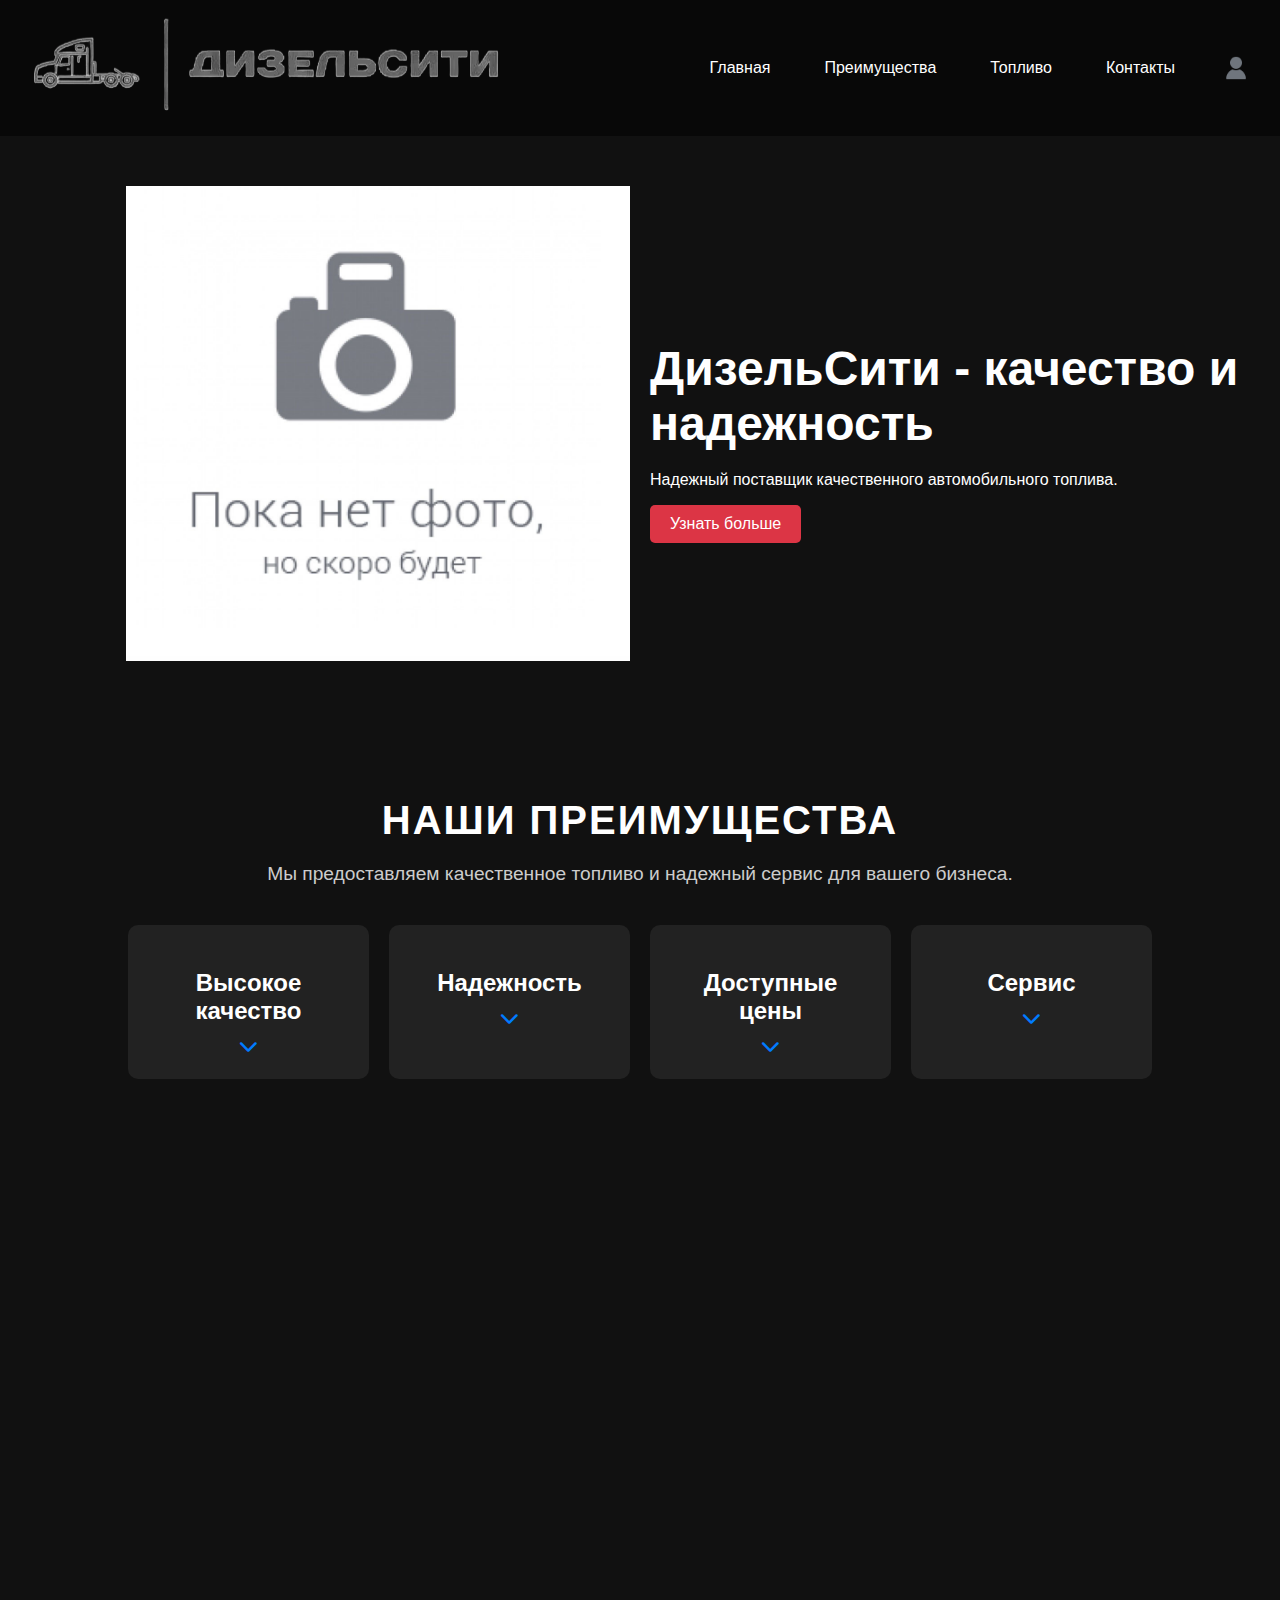
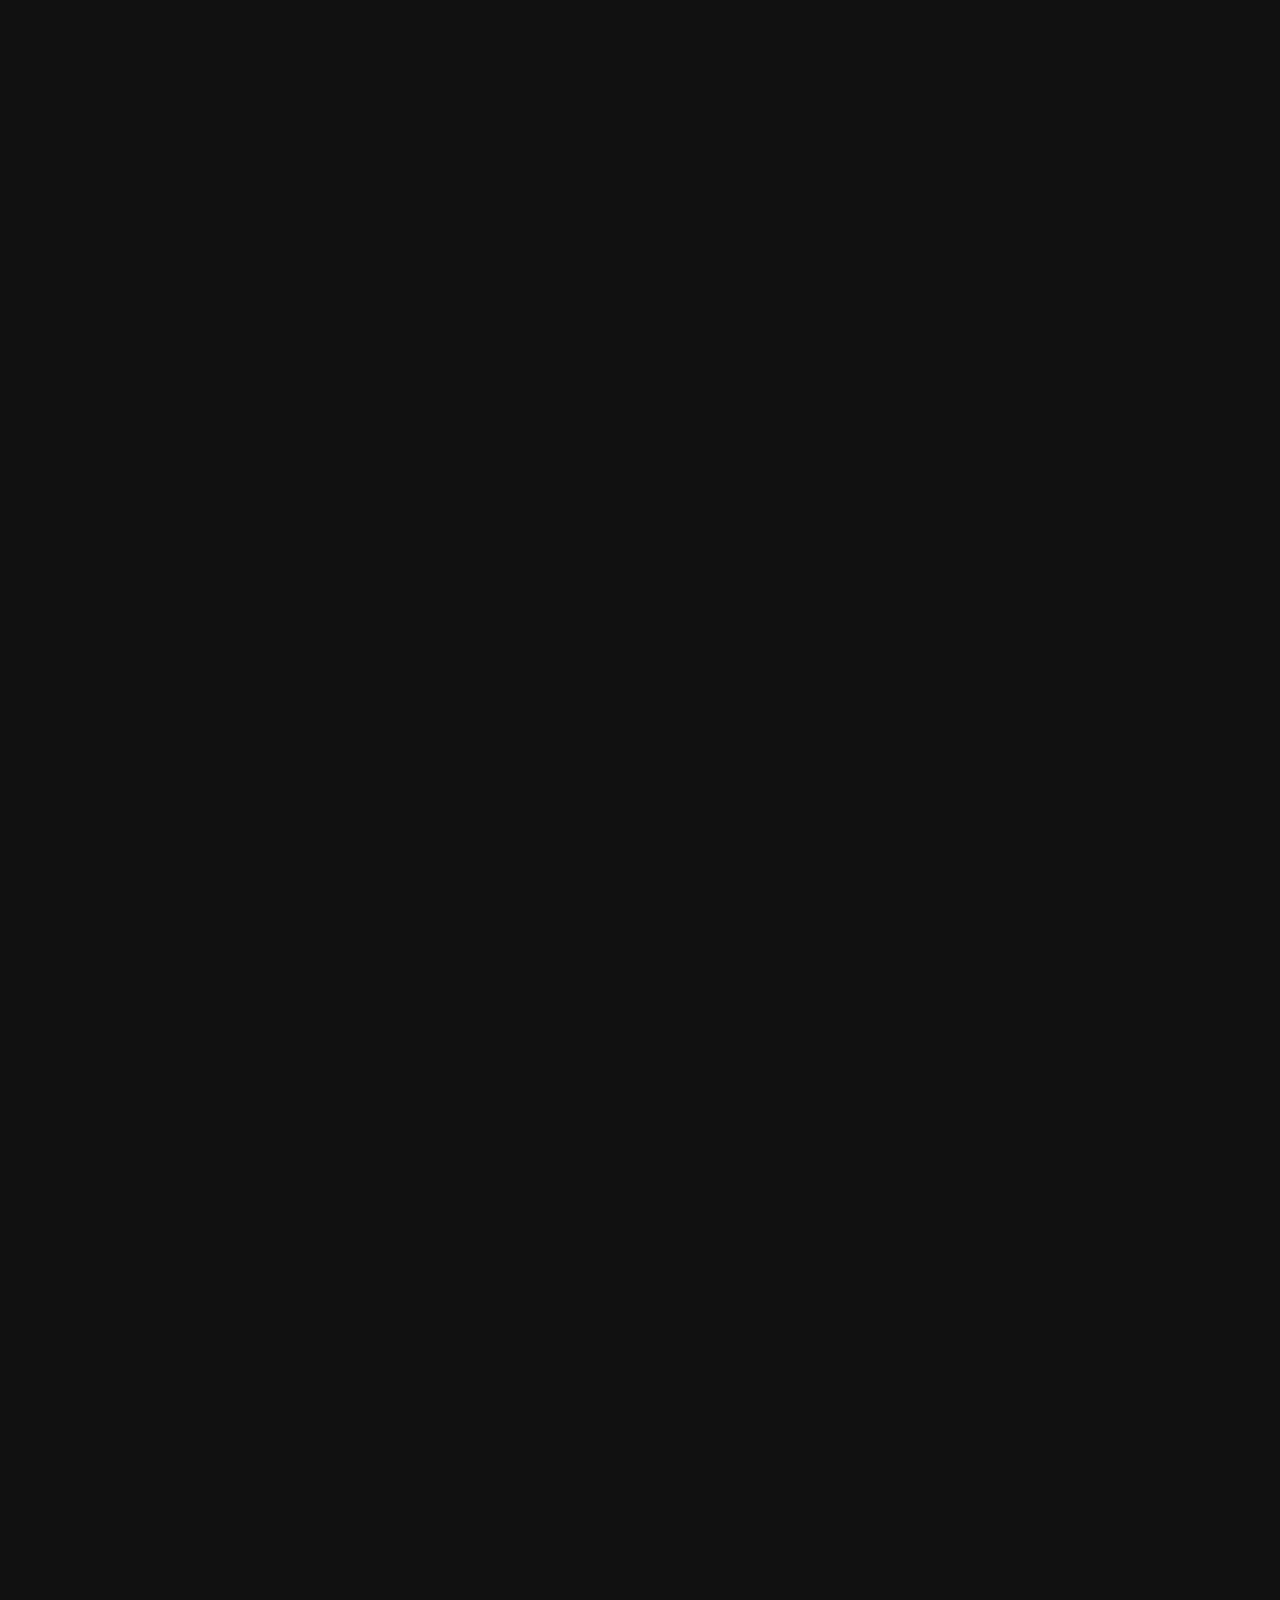
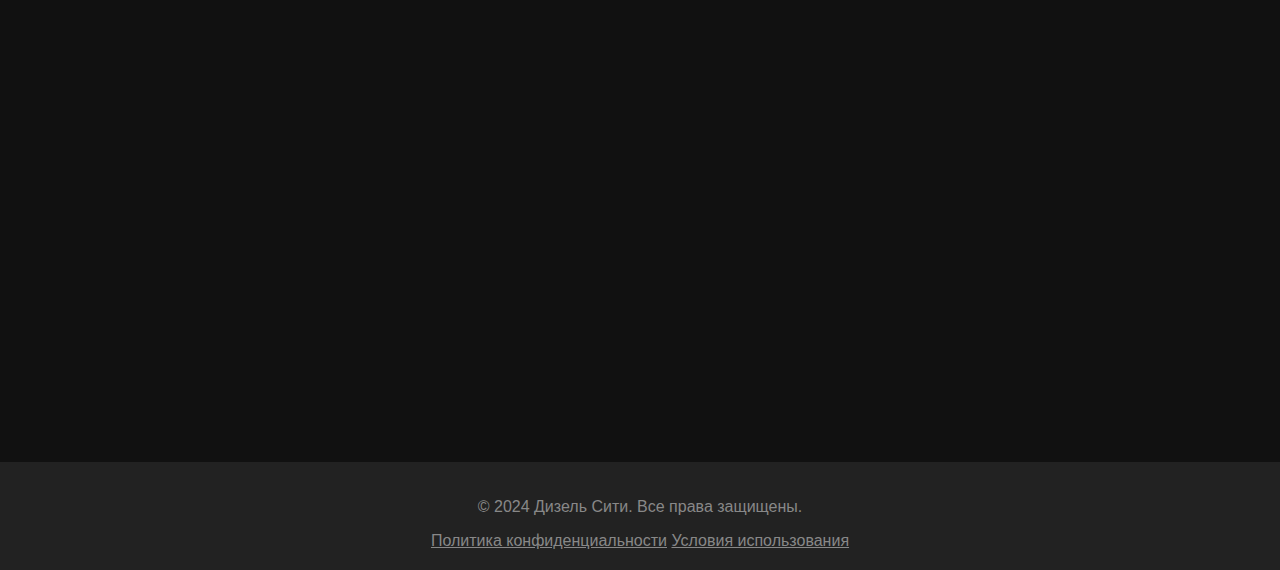
<file: index.html>
<!DOCTYPE html>
<html lang="ru">
<head>
    <meta charset="UTF-8">
    <meta name="viewport" content="width=device-width, initial-scale=1.0">
    <title>Diesel City</title>
    <link rel="stylesheet" href="https://cdnjs.cloudflare.com/ajax/libs/font-awesome/6.0.0-beta3/css/all.min.css">
    <link rel="stylesheet" href="style.css">
</head>
<body>
    <header>
        <div class="header-container hidden">
            <div class="logo">
                <img src="images/logo.png" alt="Дизель Сити">
            </div>
            <nav>
                <ul id="menu">
                    <li><a href="index.html">Главная</a></li>
                    <li><a href="#">Преимущества</a></li>
                    <li><a href="#">Топливо</a></li>
                    <li><a href="#">Контакты</a></li>
                    <li class="user-menu">
                        <a href="profile.html" id="user-icon">
                            <img src="images/user2.png" alt="user-icon">
                        </a>
                    </li>
                </ul>
            </nav>
        </div>
    </header>
    <div id="notification-login" class="notification-login">Авторизация прошла успешно!</div>
    <section class="hero hidden">
        <div class="container">
            <div class="hero-image">
                <img src="images/empty.jpg" alt="ДизельСити">
            </div>
            <div class="hero-content">
                <h1>ДизельСити - качество и надежность</h1>
                <p>Надежный поставщик качественного автомобильного топлива.</p>
                <a href="company.html" class="btn-main">Узнать больше</a>
            </div>
        </div>
    </section>

    <section class="advantages hidden">
        <div class="container">
            <h2>Наши преимущества</h2>
            <p>Мы предоставляем качественное топливо и надежный сервис для вашего бизнеса.</p>
            <div class="advantages-grid">
                <div class="advantage">
                    <h3>Высокое качество</h3>
                    <button class="toggle-details">
                        <i class="fas fa-chevron-down"></i>
                    </button>
                    <div class="details">
                        <ul>
                            <li>- Соответствие ГОСТ и международным стандартам</li>
                            <li>- Регулярный контроль качества</li>
                            <li>- Использование современных технологий</li>
                            <li>- Безопасность для двигателей</li>
                            <li>- Долгий срок хранения</li>
                        </ul>
                    </div>
                </div>
                <div class="advantage">
                    <h3>Надежность</h3>
                    <button class="toggle-details">
                        <i class="fas fa-chevron-down"></i>
                    </button>
                    <div class="details">
                        <ul>
                            <li>- Стабильные поставки</li>
                            <li>- Гарантия выполнения обязательств</li>
                            <li>- Работаем с 2010 года</li>
                            <li>- Надежные партнеры</li>
                            <li>- Страхование грузов</li>
                        </ul>
                    </div>
                </div>
                <div class="advantage">
                    <h3>Доступные цены</h3>
                    <button class="toggle-details">
                        <i class="fas fa-chevron-down"></i>
                    </button>
                    <div class="details">
                        <ul>
                            <li>- Гибкая система скидок</li>
                            <li>- Прозрачное ценообразование</li>
                            <li>- Оптовые цены для крупных заказов</li>
                            <li>- Акции и спецпредложения</li>
                            <li>- Бесплатная доставка от 1000 литров</li>
                        </ul>
                    </div>
                </div>
                <div class="advantage">
                    <h3>Сервис</h3>
                    <button class="toggle-details">
                        <i class="fas fa-chevron-down"></i>
                    </button>
                    <div class="details">
                        <ul>
                            <li>- Круглосуточная поддержка</li>
                            <li>- Быстрая доставка</li>
                            <li>- Индивидуальный подход</li>
                            <li>- Консультации от экспертов</li>
                            <li>- Онлайн-заказ и отслеживание</li>
                        </ul>
                    </div>
                </div>
            </div>
        </div>
    </section>

    <section class="fuel hidden">
        <div class="container">
            <h2>Качественное автомобильное топливо от ДизельСити</h2>
            <div class="fuel-grid">
                <div class="fuel-item">
                    <img src="images/empty.jpg" alt="Топливо 1">
                    <h3>Премиум топливо ДТ1</h3>
                    <p>Высокое качество и отличная производительность.</p>
                    <a href="#" class="btn-main">Заказать</a>
                </div>
                <div class="fuel-item">
                    <img src="images/empty.jpg" alt="Топливо 2">
                    <h3>Премиум топливо ДТ1</h3>
                    <p>Высокое качество и отличная производительность.</p>
                    <a href="#" class="btn-main">Заказать</a>
                </div>
                <div class="fuel-item">
                    <img src="images/empty.jpg" alt="Топливо 3">
                    <h3>Премиум топливо ДТ1</h3>
                    <p>Высокое качество и отличная производительность.</p>
                    <a href="#" class="btn-main">Заказать</a>
                </div>
                <div class="fuel-item">
                    <img src="images/empty.jpg" alt="Топливо 4">
                    <h3>Премиум топливо ДТ1</h3>
                    <p>Высокое качество и отличная производительность.</p>
                    <a href="#" class="btn-main">Заказать</a>
                </div>
            </div>
        </div>
    </section>

    <section class="cta hidden">
        <div class="container">
            <div class="cta-images">
                <div class="cta-left">
                    <img src="images/empty.jpg" alt="АЗС 1">
                    <img src="images/empty.jpg" alt="АЗС 2">
                </div>
                <div class="cta-right">
                    <img src="images/empty.jpg" alt="Нефтебаза">
                </div>
            </div>
        </div>
    </section>

    <section class="testimonials hidden">
        <div class="container">
            <h2>Отзывы наших клиентов</h2>
            <div class="testimonials-grid">
                <div class="testimonial">
                    <p>"Отличное топливо и быстрая доставка! Рекомендую всем."</p>
                    <p class="author">— Иван Петров</p>
                </div>
                <div class="testimonial">
                    <p>"Сотрудничаем уже несколько лет. Всегда качественно и вовремя."</p>
                    <p class="author">— Ольга Сидорова</p>
                </div>
                <div class="testimonial">
                    <p>"Лучший поставщик топлива в нашем регионе. Спасибо за работу!"</p>
                    <p class="author">— Алексей Иванов</p>
                </div>
            </div>
        </div>
    </section>

    <section class="contact-social hidden">
        <div class="container">
            <div class="contact-info">
                <h2>Свяжитесь с нами</h2>
                <p>Мы всегда рады помочь! Напишите нам или позвоните:</p>
                <div class="contact-details">
                    <p><i class="fas fa-envelope"></i> info@dieselcity.ru</p>
                    <p><i class="fas fa-phone"></i> +7 (XXX) XXX-XX-XX</p>
                </div>
            </div>
            <div class="social-media">
                <p>Мы в социальных сетях:</p>
                <div class="social-icons">
                    <a href="#" class="social-icon" target="_blank">
                        <i class="fab fa-vk"></i>
                    </a>
                    <a href="#" class="social-icon" target="_blank">
                        <i class="fab fa-telegram"></i>
                    </a>
                    <a href="#" class="social-icon" target="_blank">
                        <i class="fab fa-youtube"></i>
                    </a>
                </div>
            </div>
        </div>
    </section>

    <footer class="footer">
        <div class="container">
            <p>&copy; 2024 Дизель Сити. Все права защищены.</p>
            <a href="#">Политика конфиденциальности</a>
            <a href="#">Условия использования</a>
        </div>
    </footer>

    <script src="script-java.js"></script>
</body>
</html>
</file>
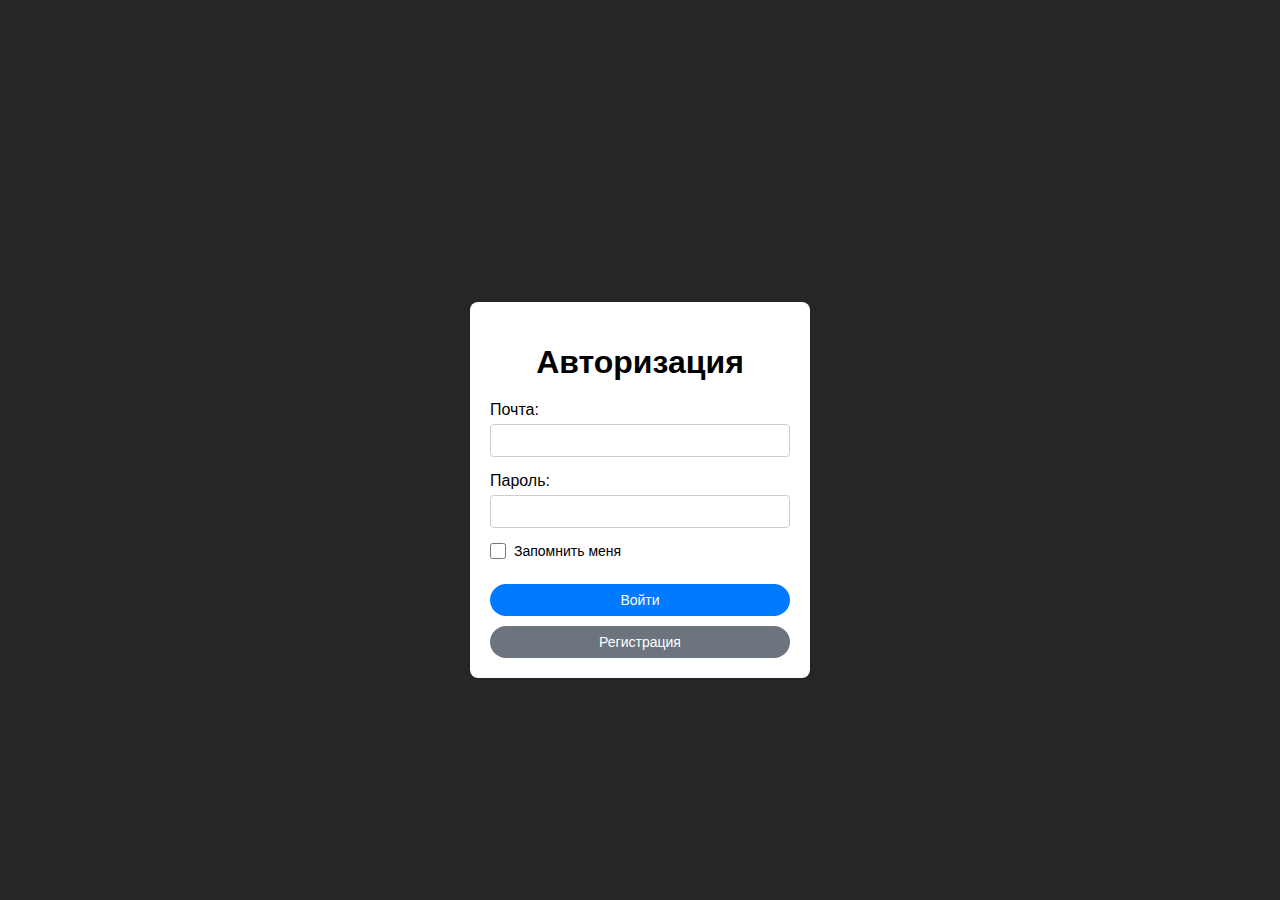
<file: admin-users.html>
<!DOCTYPE html>
<html lang="ru">
<head>
    <meta charset="UTF-8">
    <meta name="viewport" content="width=device-width, initial-scale=1.0">
    <title>Управление пользователями</title>
    <link rel="stylesheet" href="profile.css">
    <link rel="stylesheet" href="admin-users.css">
    <link rel="stylesheet" href="https://cdnjs.cloudflare.com/ajax/libs/font-awesome/6.0.0-beta3/css/all.min.css">
</head>
<body>
    <script>
        if (!JSON.parse(sessionStorage.getItem('auth') || '{}').isAuthenticated) {
            window.location.replace('login.html');
        }
    </script>
    
    <header>
        <div class="header-container">
            <div class="logo">
                <img src="images/logo.png" alt="Дизель Сити">
            </div>
            <nav>
                <ul id="menu">
                    <li><a href="index.html">Главная</a></li>
                    <li><a href="profile.html">Профиль</a></li>
                    <li class="user-menu">
                        <a href="profile.html" id="user-icon">
                            <img src="images/user2.png" alt="user-icon">
                        </a>
                    </li>
                </ul>
            </nav>
        </div>
    </header>

    <div class="profile-container">
        <div class="sidebar">
            <button class="sidebar-btn" onclick="window.location.href='profile.html'" title="Профиль">
                <i class="fas fa-user"></i>
            </button>
            <button class="sidebar-btn active" title="Пользователи">
                <i class="fas fa-users"></i>
            </button>
            <div class="sidebar-bottom">
                <button id="logoutBtn" class="sidebar-btn" title="Выход">
                    <i class="fas fa-sign-out-alt"></i>
                </button>
            </div>
        </div>

        <div class="main-content">
            <h2 style="color: #fff; margin-bottom: 20px;">Управление пользователями</h2>
            
            <div class="search-container" style="margin-bottom: 30px;">
                <input type="text" id="userSearch" placeholder="Поиск по ID, имени или email..." 
                       style="width: 100%; padding: 12px; border-radius: 5px; border: none; background: #333; color: #fff;">
            </div>
            
            <div class="users-grid" id="usersGrid">
                <!-- Пользователи будут загружены через JS -->
            </div>
            
            <div class="pagination" style="display: flex; justify-content: center; margin-top: 30px; gap: 10px;">
                <button id="prevPage" class="btn" style="background: #444;">Назад</button>
                <span id="pageInfo" style="color: #fff; display: flex; align-items: center;">Страница 1</span>
                <button id="nextPage" class="btn">Вперед</button>
            </div>
        </div>
    </div>

    <footer class="footer">
        <div class="container-footer">
            <p>&copy; 2024 Дизель Сити. Все права защищены.</p>
        </div>
    </footer>

    <script src="script-admin-users.js"></script>
</body>
</html>
</file>
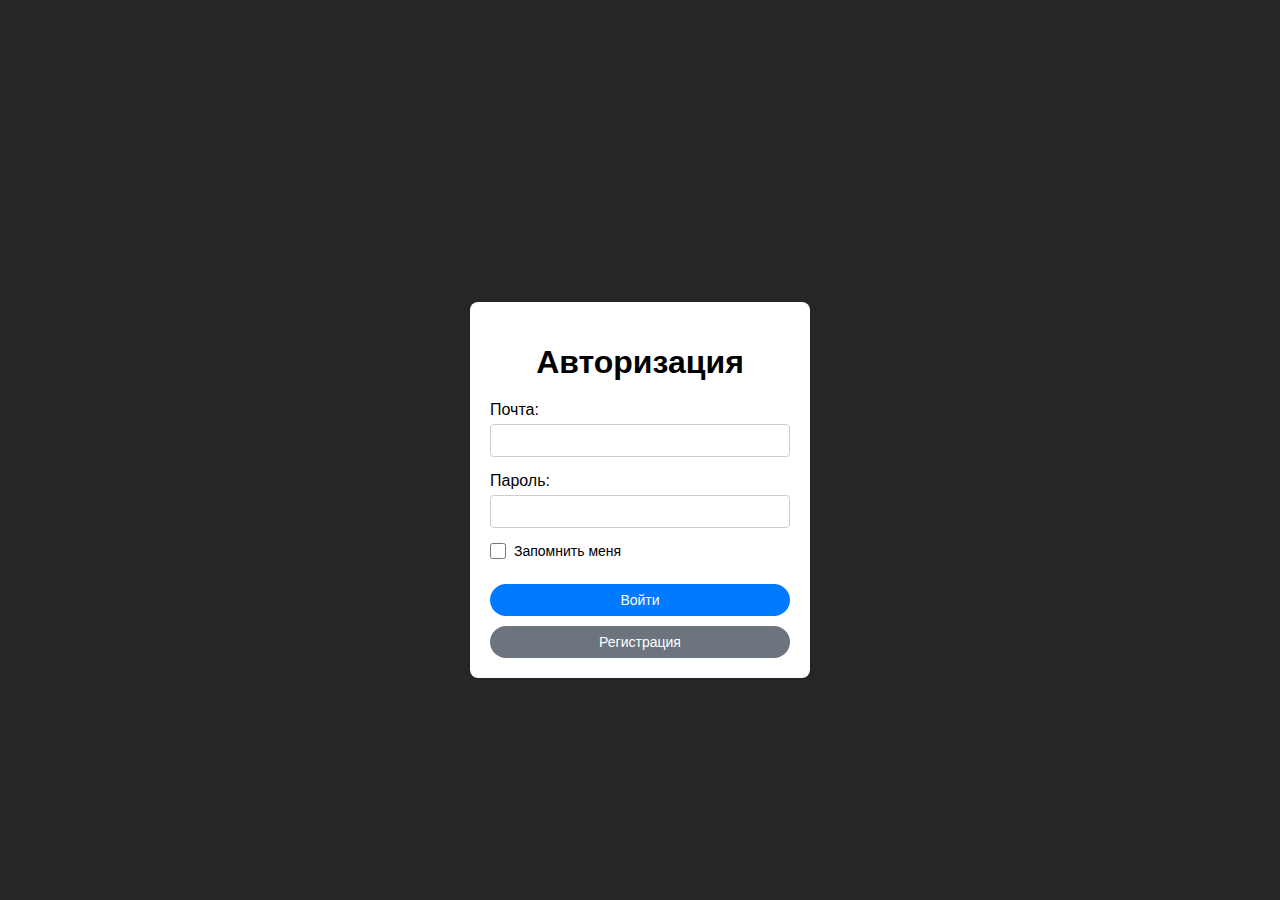
<file: edit-profile.html>
<!DOCTYPE html>
<html lang="ru">
<head>
    <meta charset="UTF-8">
    <meta name="viewport" content="width=device-width, initial-scale=1.0">
    <title>Редактирование профиля</title>
    <link rel="stylesheet" href="profile.css">
    <link rel="stylesheet" href="edit-profile.css">
    <link rel="stylesheet" href="https://cdnjs.cloudflare.com/ajax/libs/font-awesome/6.0.0-beta3/css/all.min.css">
</head>
<body>
    <script>
        if (!JSON.parse(sessionStorage.getItem('auth') || '{}').isAuthenticated) {
            window.location.replace('login.html');
        }
    </script>
    
    <header>
        <div class="header-container">
            <div class="logo">
                <img src="images/logo.png" alt="Дизель Сити">
            </div>
            <nav>
                <ul id="menu">
                    <li><a href="index.html">Главная</a></li>
                    <li><a href="#">Преимущества</a></li>
                    <li><a href="#">Топливо</a></li>
                    <li><a href="#">Контакты</a></li>
                    <li class="user-menu">
                        <a href="profile.html" id="user-icon">
                            <img src="images/user2.png" alt="user-icon">
                        </a>
                    </li>
                </ul>
            </nav>
        </div>
    </header>

    <div class="profile-container">
        <div class="sidebar">
            <button class="sidebar-btn" onclick="window.location.href='profile.html'" title="Профиль">
                <i class="fas fa-user"></i>
            </button>
            <button class="sidebar-btn" title="Заказы">
                <i class="fas fa-shopping-bag"></i>
            </button>
            <button class="sidebar-btn" title="Сообщения">
                <i class="fas fa-envelope"></i>
            </button>
            
            <div class="sidebar-bottom">
                <button class="sidebar-btn" title="Настройки">
                    <i class="fas fa-cog"></i>
                </button>
                <button id="logoutBtn" class="sidebar-btn" title="Выход">
                    <i class="fas fa-sign-out-alt"></i>
                </button>
            </div>
        </div>

        <div class="main-content">
            <h1>Редактирование профиля</h1>
            
            <form id="profileEditForm">
                <!-- Смена аватара -->
                <div class="form-group">
                    <label>Фото профиля:</label>
                    <div class="avatar-edit">
                        <img id="avatarPreview" src="images/default-avatar.png" alt="Аватар">
                        <input type="file" id="avatarUpload" accept="image/*">
                        <button type="button" id="changeAvatarBtn">Изменить</button>
                    </div>
                </div>

                <!-- Основная информация -->
                <div class="form-group">
                    <label for="phone">Телефон:</label>
                    <input type="tel" id="phone" placeholder="+7 (XXX) XXX-XX-XX">
                </div>

                <div class="form-group">
                    <label for="email">Email:</label>
                    <input type="email" id="email" placeholder="Ваш email">
                </div>

                <div class="form-group">
                    <label for="address">Адрес:</label>
                    <input type="text" id="address" placeholder="Ваш адрес">
                </div>

                <!-- Социальные сети -->
                <div class="form-group">
                    <label for="whatsapp"><i class="fab fa-whatsapp"></i> WhatsApp:</label>
                    <input type="text" id="whatsapp" placeholder="Номер в формате 79123456789">
                    <small class="form-hint">Только цифры номера (например: 79123456789)</small>
                </div>
                
                <div class="form-group">
                    <label for="vk"><i class="fab fa-vk"></i> ВКонтакте:</label>
                    <input type="text" id="vk" placeholder="Имя пользователя или ID">
                    <small class="form-hint">Например: id12345678 или username</small>
                </div>
                
                <div class="form-group">
                    <label for="telegram"><i class="fab fa-telegram"></i> Telegram:</label>
                    <input type="text" id="telegram" placeholder="Имя пользователя">
                    <small class="form-hint">Без @ (например: username)</small>
                </div>

                <!-- Смена пароля -->
                <div class="form-group">
                    <label>Смена пароля:</label>
                    <div class="password-field">
                        <input type="password" id="newPassword" placeholder="Новый пароль">
                        <i class="fas fa-eye toggle-password"></i>
                    </div>
                    <div class="password-field">
                        <input type="password" id="confirmPassword" placeholder="Повторите пароль">
                        <i class="fas fa-eye toggle-password"></i>
                    </div>
                    <p id="passwordError" class="error-message"></p>
                </div>

                <div class="form-actions">
                    <button type="submit" class="save-btn">Сохранить изменения</button>
                    <button type="button" class="cancel-btn" onclick="window.location.href='profile.html'">Отмена</button>
                </div>
            </form>
        </div>
    </div>

    <footer class="footer">
        <div class="container-footer">
            <p>&copy; 2024 Дизель Сити. Все права защищены.</p>
            <a href="#">Политика конфиденциальности</a>
            <a href="#">Условия использования</a>
        </div>
    </footer>

    <script src="script-edit-profile.js"></script>
</body>
</html>
</file>
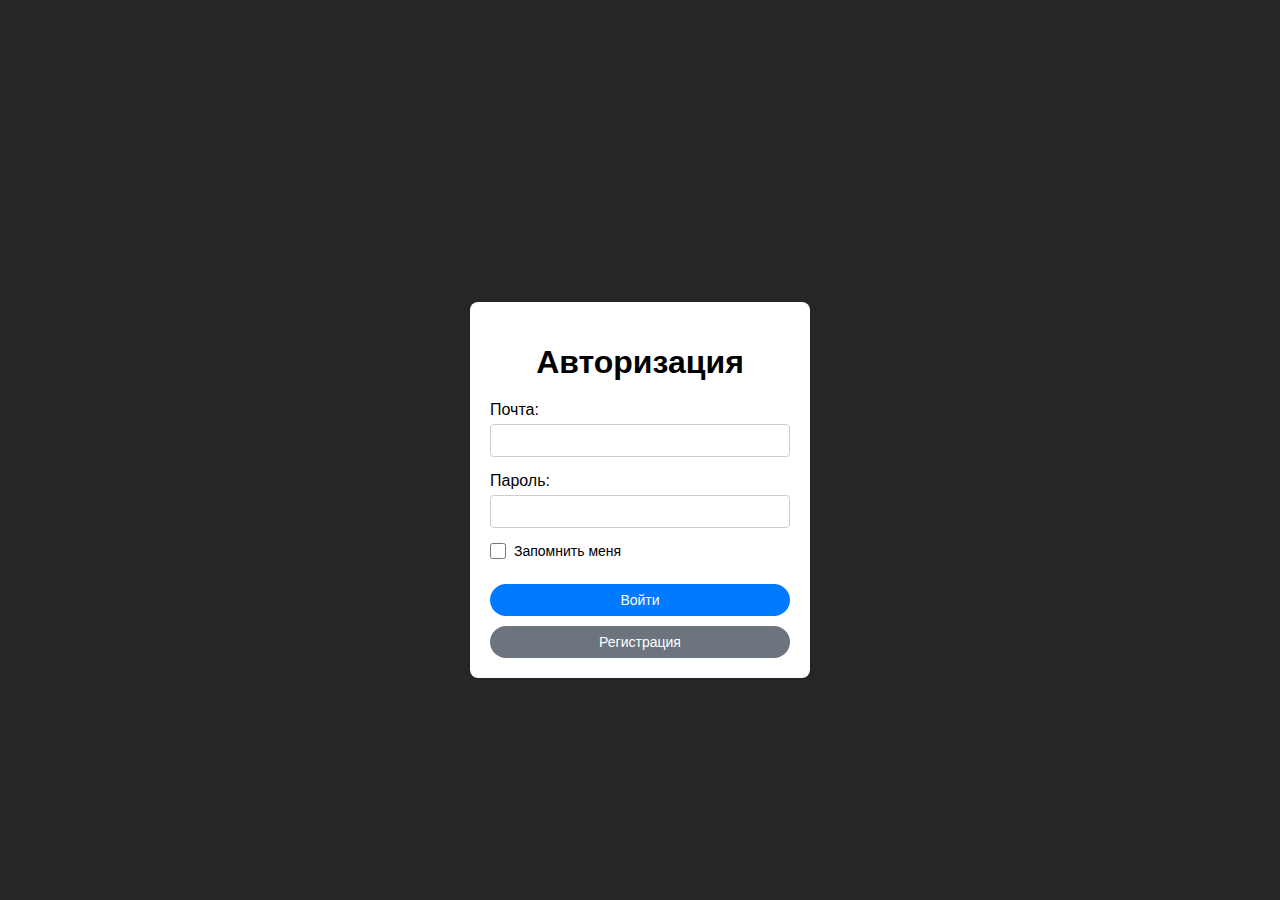
<file: login.html>
<!DOCTYPE html>
<html lang="ru">
<head>
    <meta charset="UTF-8">
    <meta name="viewport" content="width=device-width, initial-scale=1.0">
    <title>Авторизация</title>
    <link rel="stylesheet" href="login.css">
</head>
<body>
    <div id="notification-reg" class="notification-reg">Регистрация прошла успешно!</div>
    <div class="container">
        <h1>Авторизация</h1>
        <form id="loginForm">
            <div class="form-group">
                <label for="email">Почта:</label>
                <input type="email" id="email" name="email" required>
            </div>
            <div class="form-group">
                <label for="password">Пароль:</label>
                <input type="password" id="password" name="password" required>
            </div>
            <div class="form-group">
                <label class="remember-me">
                    <input type="checkbox" id="rememberMe" name="rememberMe"> Запомнить меня
                </label>
            </div>
            <button type="submit" class="btn">Войти</button>
        </form>
        <div id="errorMessage" class="error-message"></div>
        <a href="reg.html"><button id="registerButton" class="btn secondary">Регистрация</button></a>
    </div>
    <script src="script-login.js"></script>
</body>
</html>
</file>
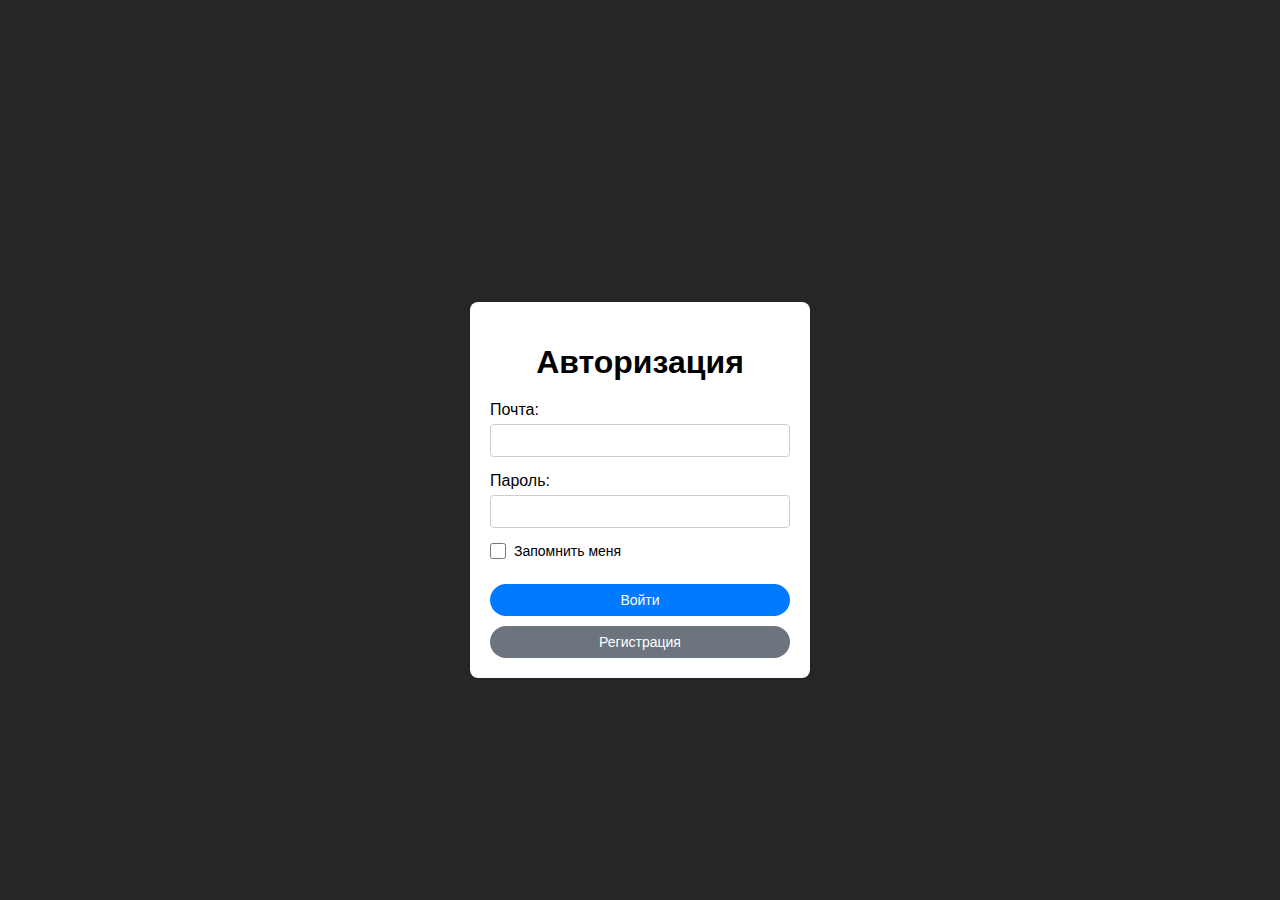
<file: profile.html>
<!DOCTYPE html>
<html lang="ru">
<head>
    <meta charset="UTF-8">
    <meta name="viewport" content="width=device-width, initial-scale=1.0">
    <title>Личный кабинет</title>
    <link rel="stylesheet" href="profile.css">
    <link rel="stylesheet" href="https://cdnjs.cloudflare.com/ajax/libs/font-awesome/6.0.0-beta3/css/all.min.css">
</head>
<body>
    <script>
        if (!JSON.parse(sessionStorage.getItem('auth') || '{}').isAuthenticated) {
            window.location.replace('login.html');
        }
    </script>
    
    <header>
        <div class="header-container">
            <div class="logo">
                <img src="images/logo.png" alt="Дизель Сити">
            </div>
            <nav>
                <ul id="menu">
                    <li><a href="index.html">Главная</a></li>
                    <li><a href="#">Преимущества</a></li>
                    <li><a href="#">Топливо</a></li>
                    <li><a href="#">Контакты</a></li>
                    <li class="user-menu">
                        <a href="profile.html" id="user-icon">
                            <img src="images/user2.png" alt="user-icon">
                        </a>
                    </li>
                </ul>
            </nav>
        </div>
    </header>

    <div class="profile-container">
        <div class="sidebar">
            <button class="sidebar-btn active" title="Профиль">
                <i class="fas fa-user"></i>
            </button>
            <button class="sidebar-btn" title="Заказы">
                <i class="fas fa-shopping-bag"></i>
            </button>
            <button class="sidebar-btn" title="Сообщения">
                <i class="fas fa-envelope"></i>
            </button>
            <button class="sidebar-btn" title="Пользователи" id="adminUsersBtn" style="display: none;">
                <i class="fas fa-users"></i>
            </button>

            
            <div class="sidebar-bottom">
                <button class="sidebar-btn" title="Настройки">
                    <i class="fas fa-cog"></i>
                </button>
                <button id="logoutBtn" class="sidebar-btn" title="Выход">
                    <i class="fas fa-sign-out-alt"></i>
                </button>
            </div>
        </div>

        <div class="main-content">
            <button class="edit-profile-btn" onclick="window.location.href='edit-profile.html'">
                <i class="fas fa-edit"></i> Редактировать профиль
            </button>

            <div class="user-card">
                <img src="images/default-avatar.png" alt="Аватар" class="user-avatar">
                <div class="user-details" id="userInfo">
                    <!-- Информация загрузится через JS -->
                </div>
            </div>
            
            <div class="info-section">
                <h3>Контактная информация</h3>
                <div class="info-grid" id="contactInfo">
                    <!-- Информация загрузится через JS -->
                </div>
            </div>
            
            <div class="info-section">
                <h3>Последние заказы</h3>
                <div id="ordersInfo">
                    <p>Здесь будет информация о ваших заказах</p>
                </div>
            </div>
        </div>
    </div>

    <footer class="footer">
        <div class="container-footer">
            <p>&copy; 2024 Дизель Сити. Все права защищены.</p>
            <a href="#">Политика конфиденциальности</a>
            <a href="#">Условия использования</a>
        </div>
    </footer>
</div>
<script src="script-profile.js"></script>
</body>
</html>
</file>
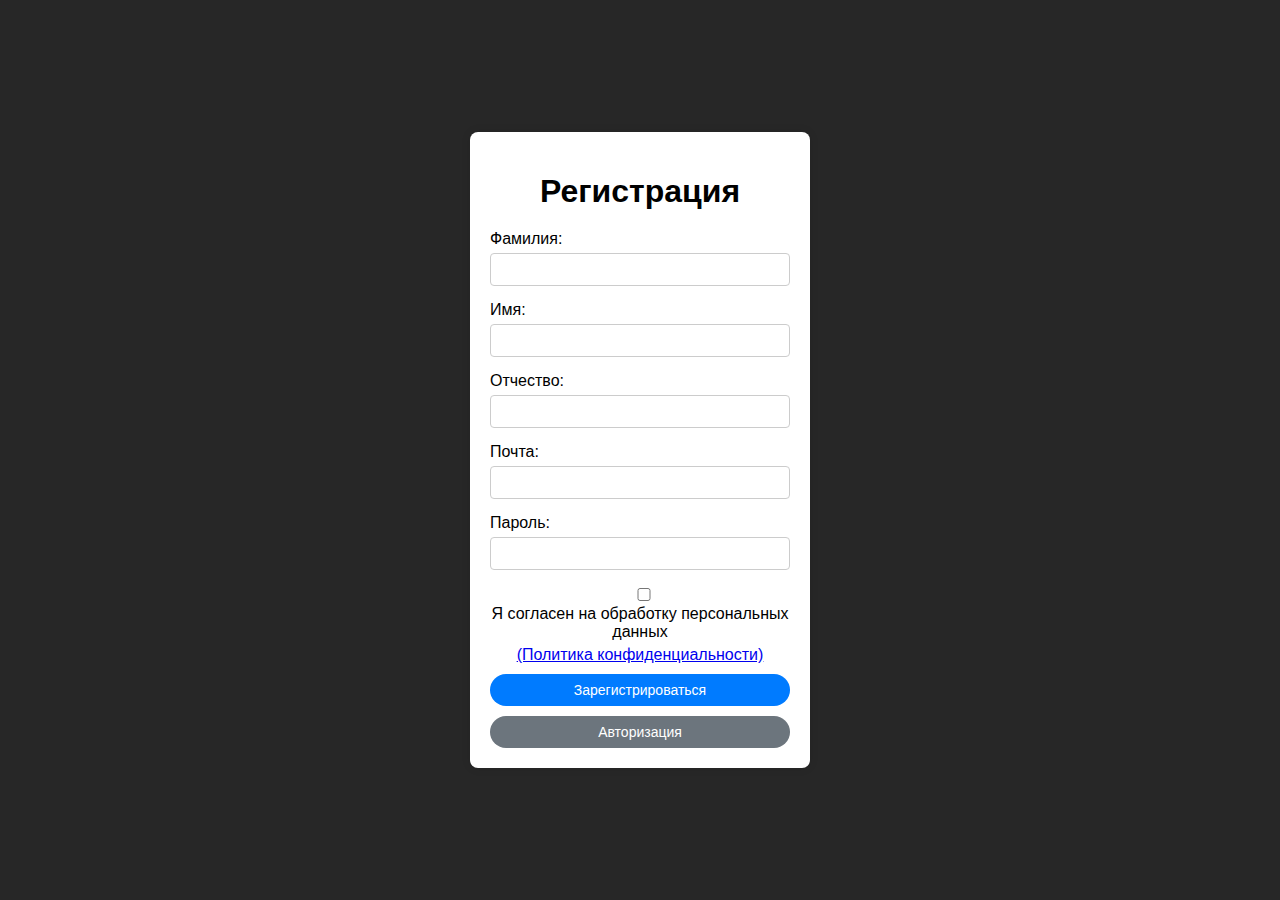
<file: reg.html>
<!DOCTYPE html>
<html lang="ru">
<head>
    <meta charset="UTF-8">
    <meta name="viewport" content="width=device-width, initial-scale=1.0">
    <title>Регистрация</title>
    <link rel="stylesheet" href="reg.css">
</head>
<body>
    <div class="container">
        <h1>Регистрация</h1>
        <form id="registrationForm">
            <div class="form-group">
                <label for="lastName">Фамилия:</label>
                <input type="text" id="lastName" name="lastName" required minlength="2">
            </div>
            <div class="form-group">
                <label for="firstName">Имя:</label>
                <input type="text" id="firstName" name="firstName" required minlength="2">
            </div>
            <div class="form-group">
                <label for="middleName">Отчество:</label>
                <input type="text" id="middleName" name="middleName" required minlength="2">
            </div>
            <div class="form-group">
                <label for="email">Почта:</label>
                <input type="email" id="email" name="email" required>
            </div>
            <div class="form-group">
                <label for="password">Пароль:</label>
                <input type="password" id="password" name="password" required minlength="5">
            </div>
            <div class="consent-group">
                <input type="checkbox" id="consent" name="consent" required>
                <label for="consent">Я согласен на обработку персональных данных</label>
                <a href="privacy-policy.html" target="_blank">(Политика конфиденциальности)</a>
            </div>
            <button type="submit" class="btn">Зарегистрироваться</button>
        </form>
        <div id="errorMessage" class="error-message"></div>
        <a href="login.html"><button id="loginButton" class="btn secondary">Авторизация</button></a>
    </div>
    <script src="script-reg.js"></script>
</body>
</html>
</file>
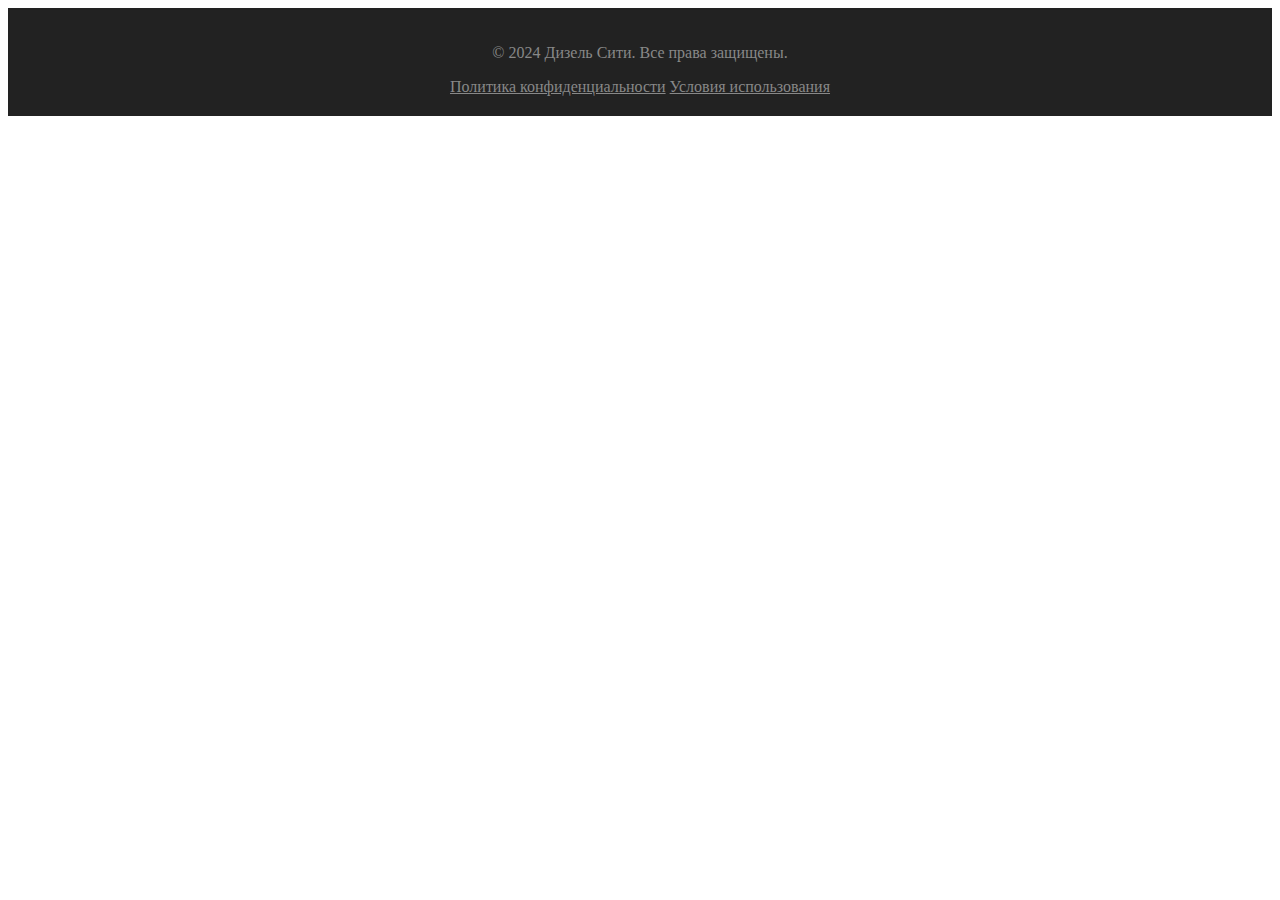
<file: test.html>
<!DOCTYPE html>
<html lang="en">
<head>
    <meta charset="UTF-8">
    <meta name="viewport" content="width=device-width, initial-scale=1.0">
    <title>Document</title>
</head>
<style>
    .footer {
    background-color: #222;
    padding: 20px 0;
    text-align: center;
    color: #888;
    }
    
    .footer a {
    color: #888;
    }
</style>
<body>
    <footer class="footer">
        <div class="container">
            <p>&copy; 2024 Дизель Сити. Все права защищены.</p>
            <a href="#">Политика конфиденциальности</a>
            <a href="#">Условия использования</a>
        </div>
    </footer>
</body>
</html>
</file>
<file: style.css>
body {
    font-family: sans-serif;
    margin: 0;
    padding: 0;
    background-color: #111;
    color: #fff;
}

/* Стили для уведомления */
.notification-login {
    position: fixed;
    top: -100px; /* Начальное положение за пределами экрана */
    left: 50%;
    transform: translateX(-50%);
    background-color: #4CAF50;
    color: white;
    padding: 15px 30px;
    border-radius: 5px;
    box-shadow: 0 4px 6px rgba(0, 0, 0, 0.1);
    opacity: 0;
    visibility: hidden;
    transition: top 0.5s ease, opacity 0.5s ease, visibility 0.5s ease;
    z-index: 1000;
}

.notification-login.show {
    top: 20px; /* Плавное появление сверху */
    opacity: 1;
    visibility: visible;
}

.notification-login.hide {
    top: -100px; /* Плавное исчезновение вверх */
    opacity: 0;
    visibility: hidden;
}

/* Скрываем элементы по умолчанию */
.hidden {
opacity: 0;
transform: translateY(20px);
transition: opacity 0.6s ease-out, transform 0.6s ease-out;
}

/* Показываем элементы при добавлении класса .visible */
.visible {
opacity: 1;
transform: translateY(0);
}

.container {
    width: 80%;
    margin: 0 auto;
}

.header-container {
    width: 100%;
    max-width: 100%;
    margin: 0 auto;
    display: flex;
    justify-content: space-between;
    align-items: center;
    background-color: rgba(0, 0, 0, 0.5);
    padding: 10px 20px;
    box-sizing: border-box;
}

.logo {
    max-width: 100%;
    height: auto;
}

nav ul {
    list-style: none;
    padding: 0;
    margin: 0;
    display: flex;
    gap: 20px;
    align-items: center;
    flex-wrap: wrap;
}

nav a {
    color: #fff;
    text-decoration: none;
}

nav ul li a {
    padding: 10px 15px;
    display: inline-block;
    transition: all 0.3s ease;
    border: 2px solid transparent;
    border-radius: 5px;
}

nav ul li a:hover {
    border-color: #007BFF;
}

nav ul li a:active {
    background-color: #4baab7;
    color: #fff;
}

nav ul li:last-child a img {
    width: 24px;
    height: 24px;
}

/* Стили для меню пользователя */
.user-menu {
    position: relative;
    margin-left: auto;
}

.user-dropdown {
    position: relative;
    display: inline-block;
}

.user-avatar {
    width: 40px;
    height: 40px;
    border-radius: 50%;
    object-fit: cover;
    transition: all 0.3s ease;
    border: 2px solid transparent;
}

.user-avatar:hover {
    transform: scale(1.1);
}

.auth-status {
    position: absolute;
    bottom: -3px;
    right: -3px;
    width: 12px;
    height: 12px;
    border-radius: 50%;
    background-color: #ccc;
    border: 2px solid #fff;
    transition: all 0.3s ease;
}

.auth-status.authenticated {
    background-color: #4CAF50;
}

.dropdown-content {
    display: none;
    position: absolute;
    right: 0;
    background-color: #fff;
    min-width: 200px;
    box-shadow: 0px 8px 16px 0px rgba(0,0,0,0.2);
    border-radius: 8px;
    z-index: 1000;
    opacity: 0;
    transform: translateY(10px);
    transition: opacity 0.3s, transform 0.3s;
}

.user-dropdown:hover .dropdown-content {
    display: block;
    opacity: 1;
    transform: translateY(0);
}

.dropdown-content a {
    color: #333;
    padding: 12px 16px;
    text-decoration: none;
    display: block;
    transition: background-color 0.3s;
}

.dropdown-content a:hover {
    background-color: #f8f9fa;
    color: #0056b3;
}

.dropdown-content i {
    margin-right: 10px;
    width: 20px;
    text-align: center;
}

.dropdown-divider {
    height: 1px;
    margin: 5px 0;
    background-color: #e9ecef;
}

/* Анимация иконки пользователя при авторизации */
@keyframes pulse {
    0% { transform: scale(1); }
    50% { transform: scale(1.1); }
    100% { transform: scale(1); }
}

.authenticated-avatar {
    animation: pulse 0.5s ease;
    border-color: #4CAF50 !important;
}

.hero {
    display: flex;
    align-items: center;
    justify-content: center;
    padding: 50px 0;
}

.hero .container {
    display: flex;
    align-items: center;
    justify-content: space-between;
    width: 100%;
    gap: 20px;
}

.hero-content {
    width: 50%;
    text-align: left;
}

.hero-image {
    width: 50%;
    text-align: right;
}

.hero-image img {
    width: 80%;
    object-fit: cover;
}

h1 {
    font-size: 3em;
    margin-bottom: 20px;
}

.btn-main {
    background-color: #dc3545;
    color: #fff;
    padding: 10px 20px;
    text-decoration: none;
    border-radius: 5px;
    display: inline-block;
}

.advantages {
    padding: 50px 0;
    text-align: center;
    background-color: #111;
    color: #fff;
}

.advantages h2 {
    font-size: 2.5em;
    margin-bottom: 20px;
    text-transform: uppercase;
    letter-spacing: 2px;
}

.advantages p {
    font-size: 1.2em;
    margin-bottom: 40px;
    color: #ccc;
}

.advantages-grid {
    display: grid;
    grid-template-columns: repeat(4, 1fr);
    gap: 20px;
}

.advantage {
    padding: 20px;
    background-color: #222;
    border-radius: 10px;
    position: relative;
    overflow: hidden;
    transition: all 0.3s ease;
}

.advantage h3 {
    font-size: 1.5em;
    margin-bottom: 10px;
    color: #fff;
}

.toggle-details {
    background: none;
    border: none;
    color: #007BFF;
    font-size: 1.2em;
    cursor: pointer;
    transition: transform 0.3s ease;
}

.toggle-details:hover {
    color: #4baab7;
}

.details {
    max-height: 0;
    overflow: hidden;
    transition: max-height 0.5s ease, padding 0.5s ease;
}

.details.open {
    max-height: 500px; /* Увеличьте, если нужно больше места */
    padding: 20px 0;
}

.details ul {
    list-style: none;
    padding: 0;
    margin: 0;
    text-align: left;
}

.details ul li {
    font-size: 1em;
    color: #ccc;
    margin-bottom: 10px;
}

.close-details {
    background: #007BFF;
    border: none;
    color: #fff;
    padding: 10px 20px;
    border-radius: 5px;
    cursor: pointer;
    margin-top: 10px;
    transition: background 0.3s ease;
}

.close-details:hover {
    background: #4baab7;
}

.fuel {
    padding: 50px 0;
    text-align: center;
}

.fuel-grid {
    display: grid;
    grid-template-columns: repeat(4, 1fr);
    gap: 20px;
    margin-top: 30px;
}

.fuel-item {
    padding: 20px;
    border-radius: 10px;
    background-color: #222;
}

.fuel-item img {
    width: 100%;
    height: 200px;
    object-fit: cover;
    border-radius: 5px;
    margin-bottom: 10px;
}

.cta {
padding: 50px 0;
}

.cta .container {
display: flex;
justify-content: center; /* Центрируем контейнер по горизонтали */
align-items: center; /* Центрируем контейнер по вертикали */
}

.cta-images {
display: flex;
align-items: flex-start; /* Выравниваем по верхнему краю */
gap: 20px; /* Расстояние между блоками */
}

.cta-left {
display: flex;
flex-direction: column; /* Картинки в колонку (первая над второй) */
gap: 20px; /* Расстояние между картинками */
}

.cta-right {
display: flex;
align-items: center; /* Выравниваем по центру по вертикали */
height: 100%; /* Занимает всю высоту родителя */
align-self: center;
}

.cta-left img,
.cta-right img {
width: 100%;
height: auto;
max-width: 500px;
border-radius: 5px;
}

.testimonials {
    padding: 50px 0;
    color: #fff;
    text-align: center;
}

.testimonials h2 {
    font-size: 2.5em;
    margin-bottom: 40px;
    text-transform: uppercase;
    letter-spacing: 2px;
}

.testimonials-grid {
    display: grid;
    grid-template-columns: repeat(3, 1fr);
    gap: 20px;
}

.testimonial {
    padding: 20px;
    background-color: #333;
    border-radius: 10px;
    text-align: left;
}

.testimonial p {
    font-size: 1.1em;
    line-height: 1.6;
    color: #ccc;
}

.testimonial .author {
    font-weight: bold;
    color: #007BFF;
    margin-top: 10px;
}

.contact-social {
    padding: 50px 0;
    text-align: center;
    background-color: transparent; /* Убираем фон */
    color: #fff;
}

.contact-social h2 {
    font-size: 2.5em;
    margin-bottom: 20px;
    color: #fff;
    text-transform: uppercase;
    letter-spacing: 2px;
}

.contact-social p {
    font-size: 1.2em;
    margin-bottom: 20px;
    color: #ccc;
}

.contact-details {
    margin-bottom: 30px;
}

.contact-details p {
    font-size: 1.1em;
    margin: 10px 0;
    color: #fff;
    display: flex;
    align-items: center;
    justify-content: center;
    gap: 10px;
}

.contact-details i {
    font-size: 1.2em;
    color: #007BFF;
}

.social-media {
    margin-top: 30px;
}

.social-media p {
    font-size: 1.2em;
    margin-bottom: 20px;
    color: #ccc;
}

.social-icons {
    display: flex;
    justify-content: center;
    gap: 20px;
}

.social-icon {
    display: flex;
    align-items: center;
    justify-content: center;
    width: 60px;
    height: 60px;
    border-radius: 50%;
    background-color: rgba(255, 255, 255, 0.1);
    color: #fff;
    text-decoration: none;
    font-size: 24px;
    transition: all 0.3s ease;
}

.social-icon:hover {
    background-color: #007BFF;
    transform: scale(1.1);
}

.social-icon:active {
    background-color: #4baab7;
    transform: scale(0.9);
}

.footer {
    background-color: #222;
    padding: 20px 0;
    text-align: center;
    color: #888;
}

.footer a {
    color: #888;
}

/* Добавьте в конец файла: */
.user-menu .authenticated {
    display: flex;
    align-items: center;
}

.user-menu .authenticated a {
    color: #fff;
    text-decoration: none;
    margin-left: 10px;
}

.dropdown-content {
    display: none;
    position: absolute;
    background-color: #f9f9f9;
    min-width: 160px;
    box-shadow: 0px 8px 16px 0px rgba(0,0,0,0.2);
    z-index: 1;
}

.dropdown-content a {
    color: #333;
    padding: 12px 16px;
    text-decoration: none;
    display: block;
}

.dropdown-content a:hover {
    background-color: #f1f1f1;
}

.user-menu:hover .dropdown-content {
    display: block;
}

.user-menu a {
    color: white;
    text-decoration: none;
    display: flex;
    align-items: center;
    padding: 5px 10px;
}

.user-menu i {
    margin-right: 5px;
    font-size: 1.2em;
}
</file>
<file: profile.css>
body {
    font-family: sans-serif;
    margin: 0;
    padding: 0;
    background-color: #111;
    color: #fff;
    display: flex;
    flex-direction: column;
    min-height: 100vh;
}

.container {
    width: 80%;
    margin: 0 auto;
}

.header-container {
    width: 100%;
    max-width: 100%;
    margin: 0 auto;
    display: flex;
    justify-content: space-between;
    align-items: center;
    background-color: rgba(0, 0, 0, 0.5);
    padding: 10px 20px;
    box-sizing: border-box;
}

.logo {
    max-width: 100%;
    height: auto;
}

nav ul {
    list-style: none;
    padding: 0;
    margin: 0;
    display: flex;
    gap: 20px;
    align-items: center;
    flex-wrap: wrap;
}

nav a {
    color: #fff;
    text-decoration: none;
}

nav ul li a {
    padding: 10px 15px;
    display: inline-block;
    transition: all 0.3s ease;
    border: 2px solid transparent;
    border-radius: 5px;
}

nav ul li a:hover {
    border-color: #007BFF;
}

nav ul li a:active {
    background-color: #4baab7;
    color: #fff;
}

nav ul li:last-child a img {
    width: 24px;
    height: 24px;
}

.container {
    max-width: 800px;
    margin: 0 auto;
    padding: 20px;
}

.user-info {
    background: #f9f9f9;
    padding: 20px;
    border-radius: 5px;
    margin-bottom: 20px;
}

.user-info p {
    margin: 10px 0;
}

.btn {
    background: #4CAF50;
    color: white;
    padding: 10px 15px;
    border: none;
    border-radius: 4px;
    cursor: pointer;
}

.btn:hover {
    background: #45a049;
}

.profile-header {
    text-align: center;
    margin-bottom: 30px;
    padding-bottom: 20px;
    border-bottom: 1px solid #eee;
}

.profile-section {
    background: #f9f9f9;
    padding: 20px;
    border-radius: 5px;
    margin-bottom: 20px;
}

.profile-section h3 {
    margin-top: 0;
    color: #333;
}

#logoutBtn {
    background: #f44336;
    width: 100%;
}

#logoutBtn:hover {
    background: #d32f2f;
}

.profile-container {
    flex: 1;
    display: flex;
    width: 90%;
    margin: 20px auto;
    gap: 20px;
}

.sidebar {
    width: 80px;
    background-color: rgba(0, 0, 0, 0.5);
    border-radius: 10px;
    padding: 20px 0;
    display: flex;
    flex-direction: column;
    align-items: center;
    gap: 30px;
}

.sidebar-btn {
    width: 50px;
    height: 50px;
    border-radius: 50%;
    background-color: #333;
    display: flex;
    align-items: center;
    justify-content: center;
    cursor: pointer;
    transition: all 0.3s ease;
    color: white;
    font-size: 20px;
    border: none;
}

.sidebar-btn:hover {
    background-color: #007BFF;
    transform: scale(1.1);
}

.sidebar-btn.active {
    background-color: #007BFF;
}

.sidebar-bottom {
    margin-top: auto;
    display: flex;
    flex-direction: column;
    gap: 30px;
    width: 65%;
}

.main-content {
    flex: 1;
    background-color: rgba(0, 0, 0, 0.5);
    border-radius: 10px;
    padding: 30px;
    position: relative;
}

.user-card {
    display: flex;
    align-items: center;
    gap: 40px;
    margin-bottom: 40px;
    padding-bottom: 30px;
    border-bottom: 1px solid rgba(255, 255, 255, 0.1);
}

.user-avatar {
    width: 160px;
    height: 160px;
    border-radius: 50%;
    object-fit: cover;
    border: 4px solid var(--profile-color, #007BFF);
    box-shadow: 0 8px 20px rgba(0, 123, 255, 0.3);
    transition: all 0.3s ease;
}

.user-avatar:hover {
    transform: scale(1.03);
    box-shadow: 0 10px 25px rgba(0, 123, 255, 0.4);
}

.user-details {
    flex: 1;
}

.user-details h2 {
    margin: 0 0 10px 0;
    color: #fff;
    font-size: 32px;
    font-weight: 600;
}

.user-details p {
    margin: 8px 0;
    color: #ddd;
    font-size: 16px;
    line-height: 1.5;
}

.info-section {
    margin-top: 40px;
}

.info-section h3 {
    color: #fff;
    font-size: 22px;
    margin-bottom: 25px;
    padding-bottom: 10px;
    border-bottom: 2px solid rgba(255, 255, 255, 0.1);
    position: relative;
}

.info-section h3::after {
    content: '';
    position: absolute;
    bottom: -2px;
    left: 0;
    width: 80px;
    height: 2px;
    background: linear-gradient(90deg, #007BFF, #00BFFF);
}

.info-grid {
    display: grid;
    grid-template-columns: repeat(2, 1fr);
    gap: 20px;
}

.info-item {
    background: rgba(51, 51, 51, 0.7);
    padding: 20px;
    border-radius: 10px;
    transition: all 0.3s ease;
    border-left: 4px solid var(--profile-color, #007BFF);
}

.info-item:hover {
    transform: translateY(-3px);
    box-shadow: 0 5px 15px rgba(0, 0, 0, 0.2);
    background: rgba(51, 51, 51, 0.9);
}

.info-item h4 {
    margin: 0 0 10px 0;
    color: #007BFF;
    font-size: 16px;
    font-weight: 600;
}

.info-item p {
    margin: 0;
    color: #fff;
    font-size: 15px;
    line-height: 1.5;
}

#ordersInfo {
    background: rgba(51, 51, 51, 0.7);
    padding: 25px;
    border-radius: 10px;
    color: #ddd;
    font-size: 16px;
    line-height: 1.6;
    transition: all 0.3s ease;
}

#ordersInfo:hover {
    background: rgba(51, 51, 51, 0.9);
    box-shadow: 0 5px 15px rgba(0, 0, 0, 0.2);
}

.user-role {
    padding: 6px 12px;
    border-radius: 20px;
    font-weight: bold;
    font-size: 14px;
    display: inline-block;
    margin-top: 10px;
    text-transform: uppercase;
    letter-spacing: 1px;
}

.user-role.user {
    background: linear-gradient(135deg, rgba(0, 123, 255, 0.2), rgba(0, 191, 255, 0.2));
    color: #007BFF;
    border: 1px solid #007BFF;
}

.user-role.admin {
    background: linear-gradient(135deg, rgba(244, 67, 54, 0.2), rgba(244, 143, 177, 0.2));
    color: #f44336;
    border: 1px solid #f44336;
}

.edit-profile-btn {
    position: absolute;
    top: 30px;
    right: 30px;
    background: linear-gradient(135deg, #007BFF, #00BFFF);
    color: white;
    padding: 12px 25px;
    border: none;
    border-radius: 30px;
    cursor: pointer;
    font-weight: bold;
    display: flex;
    align-items: center;
    gap: 10px;
    box-shadow: 0 4px 15px rgba(0, 123, 255, 0.3);
    transition: all 0.3s ease;
    z-index: 10;
}

.edit-profile-btn:hover {
    background: linear-gradient(135deg, #0069D9, #0095D9);
    transform: translateY(-2px);
    box-shadow: 0 6px 20px rgba(0, 123, 255, 0.4);
}

.edit-profile-btn:active {
    transform: translateY(0);
}

.user-contact-info {
    margin-top: 15px;
    padding-top: 15px;
    border-top: 1px dashed rgba(255, 255, 255, 0.1);
}

.user-contact-info p {
    margin: 10px 0;
    color: #ddd;
    font-size: 16px;
    display: flex;
    align-items: center;
    gap: 12px;
}

.user-contact-info i {
    width: 20px;
    text-align: center;
    color: #007BFF;
}

.user-social-links a i {
    margin-right: 5px !important; /* Убираем отступы у иконок */
    width: auto; /* Сбрасываем фиксированную ширину */
    font-size: 18px; /* Оптимальный размер иконок */
}

/* Вертикальные соц-ссылки без отступов */
.user-social-links {
    display: flex;
    gap: 0; /* Минимальный отступ */
    margin-top: 0px;
}

.user-social-links a {
    display: flex;
    align-items: center;
    padding: 6px 10px;
    border-radius: 0px;
    background: rgba(255, 255, 255, 0.05);
    color: #aaa;
    transition: all 0.2s;
    text-decoration: none !important;
}

.user-social-links a:hover {
    color: #fff;
}

.user-social-links a i {
    width: 20px;
    text-align: center;
    margin-right: 8px;
    font-size: 16px;
}

/* Цвета иконок */
.user-social-links a.whatsapp i { color: #25D366; }
.user-social-links a.vk i { color: #4C75A3; }
.user-social-links a.telegram i { color: #0088cc; }

/* Цвета при наведении */
.user-social-links a.whatsapp:hover { background: rgba(37, 211, 102, 0.2); }
.user-social-links a.vk:hover { background: rgba(76, 117, 163, 0.2); }
.user-social-links a.telegram:hover { background: rgba(0, 136, 204, 0.2); }


.container-footer {
    width: 80%;
    margin: 0 auto;
}

.footer {
    background-color: #222;
    padding: 20px 0;
    text-align: center;
    color: #888;
    width: 100%;
}

.footer a {
    color: #888;
}

.modal {
    display: none;
    position: fixed;
    z-index: 1000;
    left: 0;
    top: 0;
    width: 100%;
    height: 100%;
    background-color: rgba(0, 0, 0, 0.7);
}

.modal-content {
    background-color: #222;
    margin: 5% auto;
    padding: 30px;
    border-radius: 10px;
    width: 50%;
    max-width: 600px;
    color: #fff;
    position: relative;
}

.close-modal {
    position: absolute;
    right: 20px;
    top: 15px;
    font-size: 28px;
    cursor: pointer;
}

.form-group {
    margin-bottom: 20px;
}

.form-group label {
    display: block;
    margin-bottom: 8px;
    font-weight: bold;
}

.form-group input[type="text"],
.form-group input[type="tel"],
.form-group input[type="password"],
.form-group input[type="email"] {
    width: 100%;
    padding: 10px;
    border-radius: 5px;
    border: 1px solid #444;
    background-color: #333;
    color: #fff;
}

.avatar-edit {
    display: flex;
    align-items: center;
    gap: 15px;
}

#avatarPreview {
    width: 80px;
    height: 80px;
    border-radius: 50%;
    object-fit: cover;
    border: 3px solid var(--profile-color, #007BFF);
}

.password-field {
    position: relative;
    margin-bottom: 10px;
}

.toggle-password {
    position: absolute;
    right: 10px;
    top: 50%;
    transform: translateY(-50%);
    cursor: pointer;
    color: #777;
}

.form-actions {
    display: flex;
    justify-content: flex-end;
    gap: 10px;
    margin-top: 20px;
}

.save-btn {
    background: linear-gradient(135deg, #4CAF50, #45a049);
    color: white;
    padding: 10px 20px;
    border: none;
    border-radius: 5px;
    cursor: pointer;
}

.cancel-btn {
    background: #666;
    color: white;
    padding: 10px 20px;
    border: none;
    border-radius: 5px;
    cursor: pointer;
}

.error-message {
    color: #f44336;
    font-size: 14px;
    margin-top: 5px;
}



/* Анимации */
@keyframes fadeIn {
    from { opacity: 0; transform: translateY(20px); }
    to { opacity: 1; transform: translateY(0); }
}

.user-card {
    animation: fadeIn 0.6s ease-out forwards;
}

.info-section {
    animation: fadeIn 0.6s ease-out 0.2s forwards;
    opacity: 0;
}

/* Адаптивность */
@media (max-width: 768px) {
    .profile-container {
        flex-direction: column;
    }
    
    .sidebar {
        width: 100%;
        flex-direction: row;
        padding: 15px;
        margin-bottom: 20px;
        gap: 15px;
    }
    
    .sidebar-bottom {
        flex-direction: row;
        margin-top: 0;
        margin-left: auto;
        gap: 15px;
    }
    
    .user-card {
        flex-direction: column;
        text-align: center;
    }
    
    .info-grid {
        grid-template-columns: 1fr;
    }
    
    .edit-profile-btn {
        position: static;
        margin-bottom: 20px;
        width: 100%;
        justify-content: center;
    }
    
    .user-avatar {
        width: 120px;
        height: 120px;
    }
}
</file>
<file: admin-users.css>
/* Стили для страницы администратора */
.user-card-admin {
    background: rgba(51, 51, 51, 0.7);
    border-radius: 10px;
    padding: 20px;
    display: flex;
    flex-direction: column;
    align-items: center;
    gap: 15px;
    transition: all 0.3s ease;
    border: 1px solid rgba(255, 255, 255, 0.1);
}

.user-card-admin:hover {
    transform: translateY(-5px);
    box-shadow: 0 10px 20px rgba(0, 0, 0, 0.3);
    background: rgba(51, 51, 51, 0.9);
}

.user-avatar-admin {
    width: 100px;
    height: 100px;
    border-radius: 50%;
    object-fit: cover;
    border: 3px solid #007BFF;
}

.user-info-admin {
    text-align: center;
    color: #fff;
}

.user-info-admin p {
    margin: 5px 0;
    color: #ddd;
}

.view-profile-btn {
    background: linear-gradient(135deg, #007BFF, #00BFFF);
    color: white;
    padding: 8px 15px;
    border: none;
    border-radius: 5px;
    cursor: pointer;
    font-weight: bold;
    display: flex;
    align-items: center;
    gap: 5px;
    transition: all 0.3s ease;
}

.view-profile-btn:hover {
    background: linear-gradient(135deg, #0069D9, #0095D9);
}

.users-grid {
    display: grid;
    grid-template-columns: repeat(auto-fill, minmax(300px, 1fr));
    gap: 20px;
    margin-bottom: 20px;
}

.user-info-admin p {
    margin: 6px 0;
    color: #ddd;
    font-size: 14px;
}

.user-info-admin p strong {
    color: #fff;
    font-weight: 600;
}

.user-role {
    padding: 4px 10px;
    border-radius: 12px;
    font-size: 12px;
    display: inline-block;
}

.user-role.admin {
    background: rgba(255, 59, 48, 0.2);
    color: #ff3b30;
    border: 1px solid #ff3b30;
}

.user-role.user {
    background: rgba(0, 122, 255, 0.2);
    color: #007aff;
    border: 1px solid #007aff;
}

@media (max-width: 768px) {
    .users-grid {
        grid-template-columns: 1fr;
    }
}
</file>
<file: edit-profile.css>
.main-content h1 {
    color: #fff;
    margin-bottom: 30px;
    font-size: 28px;
    position: relative;
    padding-bottom: 15px;
}

.main-content h1::after {
    content: '';
    position: absolute;
    bottom: 0;
    left: 0;
    width: 60px;
    height: 3px;
    background: linear-gradient(90deg, #007BFF, #00BFFF);
    border-radius: 3px;
}

/* Стили для формы */
#profileEditForm {
    background-color: rgba(0, 0, 0, 0.3);
    padding: 30px;
    border-radius: 10px;
    box-shadow: 0 10px 30px rgba(0, 0, 0, 0.2);
}

/* Стили для загрузки аватара */
.avatar-edit {
    display: flex;
    align-items: center;
    gap: 20px;
    margin-bottom: 30px;
}

#avatarPreview {
    width: 100px;
    height: 100px;
    border-radius: 50%;
    object-fit: cover;
    border: 3px solid var(--profile-color, #007BFF);
    box-shadow: 0 5px 15px rgba(0, 123, 255, 0.3);
    transition: all 0.3s ease;
}

#avatarPreview:hover {
    transform: scale(1.05);
    box-shadow: 0 8px 20px rgba(0, 123, 255, 0.4);
}

.avatar-upload-container {
    position: relative;
    display: flex;
    flex-direction: column;
    gap: 10px;
}

#avatarUpload {
    display: none;
}

#changeAvatarBtn {
    background: linear-gradient(135deg, #007BFF, #00BFFF);
    color: white;
    border: none;
    padding: 10px 20px;
    border-radius: 30px;
    cursor: pointer;
    font-weight: bold;
    display: flex;
    align-items: center;
    gap: 8px;
    transition: all 0.3s ease;
    box-shadow: 0 4px 6px rgba(0, 0, 0, 0.1);
}

#changeAvatarBtn:hover {
    background: linear-gradient(135deg, #0069D9, #0095D9);
    transform: translateY(-2px);
    box-shadow: 0 6px 8px rgba(0, 0, 0, 0.15);
}

#changeAvatarBtn:active {
    transform: translateY(0);
}

#changeAvatarBtn i {
    font-size: 16px;
}

.avatar-hint {
    font-size: 12px;
    color: #aaa;
    max-width: 200px;
}

/* Улучшенные стили для полей ввода */
.form-group {
    margin-bottom: 25px;
    position: relative;
}

.form-group label {
    display: block;
    margin-bottom: 10px;
    color: #fff;
    font-weight: 600;
    font-size: 15px;
}

.form-group input {
    width: 100%;
    padding: 12px 15px;
    border-radius: 8px;
    border: 1px solid #444;
    background-color: #333;
    color: #fff;
    font-size: 15px;
    transition: all 0.3s ease;
}

.form-group input:focus {
    border-color: #007BFF;
    box-shadow: 0 0 0 2px rgba(0, 123, 255, 0.2);
    outline: none;
}

.form-group i.fab {
    font-size: 18px;
    margin-right: 8px;
    vertical-align: middle;
}

/* Стили для подсказок */
.form-hint {
    display: block;
    margin-top: 8px;
    font-size: 12px;
    color: #aaa;
}

/* Стили для полей пароля */
.password-field {
    position: relative;
    margin-bottom: 15px;
}

.toggle-password {
    position: absolute;
    right: 15px;
    top: 50%;
    transform: translateY(-50%);
    cursor: pointer;
    color: #777;
    transition: color 0.3s;
}

.toggle-password:hover {
    color: #007BFF;
}

/* Стили для кнопок */
.form-actions {
    display: flex;
    justify-content: flex-end;
    gap: 15px;
    margin-top: 30px;
    padding-top: 20px;
    border-top: 1px solid #444;
}

.save-btn {
    background: linear-gradient(135deg, #4CAF50, #45a049);
    color: white;
    padding: 12px 25px;
    border: none;
    border-radius: 30px;
    cursor: pointer;
    font-weight: bold;
    transition: all 0.3s ease;
    box-shadow: 0 4px 6px rgba(0, 0, 0, 0.1);
    display: flex;
    align-items: center;
    gap: 8px;
}

.save-btn:hover {
    background: linear-gradient(135deg, #3d8b40, #39843c);
    transform: translateY(-2px);
    box-shadow: 0 6px 8px rgba(0, 0, 0, 0.15);
}

.save-btn:active {
    transform: translateY(0);
}

.cancel-btn {
    background: linear-gradient(135deg, #666, #555);
    color: white;
    padding: 12px 25px;
    border: none;
    border-radius: 30px;
    cursor: pointer;
    font-weight: bold;
    transition: all 0.3s ease;
    box-shadow: 0 4px 6px rgba(0, 0, 0, 0.1);
    display: flex;
    align-items: center;
    gap: 8px;
}

.cancel-btn:hover {
    background: linear-gradient(135deg, #555, #444);
    transform: translateY(-2px);
    box-shadow: 0 6px 8px rgba(0, 0, 0, 0.15);
}

.cancel-btn:active {
    transform: translateY(0);
}

/* Анимация для формы */
@keyframes fadeIn {
    from { opacity: 0; transform: translateY(20px); }
    to { opacity: 1; transform: translateY(0); }
}

#profileEditForm {
    animation: fadeIn 0.5s ease-out forwards;
}

/* Адаптивность */
@media (max-width: 768px) {
    .avatar-edit {
        flex-direction: column;
        align-items: flex-start;
    }
    
    .form-actions {
        flex-direction: column;
    }
    
    .save-btn, .cancel-btn {
        width: 100%;
        justify-content: center;
    }
}
</file>
<file: login.css>
body {
    font-family: Arial, sans-serif;
    background-color: #272727;
    margin: 0;
    padding: 0;
    display: flex;
    flex-direction: column;
    align-items: center;
    justify-content: center;
    height: 100vh;
}

.notification-reg {
    position: fixed;
    top: -100px; /* Начальное положение за пределами экрана */
    left: 50%;
    transform: translateX(-50%);
    background-color: #4CAF50;
    color: white;
    padding: 15px 30px;
    border-radius: 5px;
    box-shadow: 0 4px 6px rgba(0, 0, 0, 0.1);
    opacity: 0;
    visibility: hidden;
    transition: top 0.5s ease, opacity 0.5s ease, visibility 0.5s ease;
    z-index: 1000;
}

.notification-reg.show {
    top: 20px; /* Плавное появление сверху */
    opacity: 1;
    visibility: visible;
}

.notification-reg.hide {
    top: -100px; /* Плавное исчезновение вверх */
    opacity: 0;
    visibility: hidden;
}

header {
    width: 100%;
    position: fixed;
    top: 0;
    left: 0;
    background-color: rgba(0, 0, 0, 0.5);
    z-index: 1000;
}

.header-container {
    width: 100%;
    max-width: 1200px;
    margin: 0 auto;
    display: flex;
    justify-content: space-between;
    align-items: center;
    padding: 10px 20px;
    box-sizing: border-box;
}

.logo {
    max-width: 100%;
    height: auto;
}

nav ul {
    list-style: none;
    padding: 0;
    margin: 0;
    display: flex;
    gap: 20px;
    align-items: center;
    flex-wrap: wrap;
}

nav a {
    color: #fff;
    text-decoration: none;
}

nav ul li a {
    padding: 10px 15px;
    display: inline-block;
    transition: all 0.3s ease;
    border: 2px solid transparent;
    border-radius: 5px;
}

nav ul li a:hover {
    border-color: #007BFF;
}

nav ul li a:active {
    background-color: #4baab7;
    color: #fff;
}

nav ul li:last-child a img {
    width: 24px;
    height: 24px;
}

.container {
    background: white;
    padding: 20px;
    border-radius: 8px;
    box-shadow: 0 0 10px rgba(0, 0, 0, 0.1);
    width: 300px;
    text-align: center;
    animation: fadeIn 1s ease-in-out;
    margin-top: 80px; /* Отступ для учета высоты header */
}

@keyframes fadeIn {
    from {
        opacity: 0;
        transform: translateY(-20px);
    }
    to {
        opacity: 1;
        transform: translateY(0);
    }
}

h1 {
    margin-bottom: 20px;
}

.form-group {
    margin-bottom: 15px;
    text-align: left;
}

label {
    display: block;
    margin-bottom: 5px;
}

input {
    width: 100%;
    padding: 8px;
    box-sizing: border-box;
    border: 1px solid #ccc;
    border-radius: 4px;
    transition: border-color 0.3s ease, box-shadow 0.3s ease, transform 0.2s ease;
}

input:hover {
    border-color: #007BFF;
    box-shadow: 0 0 8px rgba(0, 123, 255, 0.3);
    transform: scale(1.02);
}

input:focus {
    border-color: #007BFF;
    outline: none;
    box-shadow: 0 0 8px rgba(0, 123, 255, 0.5);
    transform: scale(1.02);
}

.remember-me {
    display: flex;
    align-items: center;
    gap: 8px; /* Расстояние между чекбоксом и текстом */
    font-size: 14px;
    cursor: pointer;
}

.remember-me input[type="checkbox"] {
    margin: 0; /* Убираем лишние отступы */
    width: 16px; /* Размер чекбокса */
    height: 16px; /* Размер чекбокса */
    cursor: pointer;
}

.btn {
    width: 100%;
    padding: 8px;
    background-color: #007BFF;
    color: white;
    border: none;
    border-radius: 20px;
    cursor: pointer;
    transition: background-color 0.3s ease, transform 0.2s ease;
    font-size: 14px;
    margin-top: 10px;
}

.btn:hover {
    background-color: #0056b3;
    transform: scale(1.05);
}

.secondary {
    background-color: #6c757d;
}

.secondary:hover {
    background-color: #5a6268;
}

.error-message {
    color: red;
    margin-top: 10px;
    display: none;
    animation: shake 0.5s ease-in-out;
}

@keyframes shake {
    0%, 100% {
        transform: translateX(0);
    }
    25% {
        transform: translateX(-10px);
    }
    50% {
        transform: translateX(10px);
    }
    75% {
        transform: translateX(-10px);
    }
}
</file>
<file: reg.css>
body {
    font-family: Arial, sans-serif;
    background-color: #272727;
    display: flex;
    justify-content: center;
    align-items: center;
    height: 100vh;
    margin: 0;
}

.container {
    background: white;
    padding: 20px;
    border-radius: 8px;
    box-shadow: 0 0 10px rgba(0, 0, 0, 0.1);
    width: 300px;
    text-align: center;
    animation: fadeIn 1s ease-in-out;
}

@keyframes fadeIn {
    from {
        opacity: 0;
        transform: translateY(-20px);
    }
    to {
        opacity: 1;
        transform: translateY(0);
    }
}

h1 {
    margin-bottom: 20px;
}

.form-group {
    margin-bottom: 15px;
    text-align: left;
}

label {
    display: block;
    margin-bottom: 5px;
}

input {
    width: 100%;
    padding: 8px;
    box-sizing: border-box;
    border: 1px solid #ccc;
    border-radius: 4px;
    transition: border-color 0.3s ease, box-shadow 0.3s ease, transform 0.2s ease;
}

input:hover {
    border-color: #007BFF;
    box-shadow: 0 0 8px rgba(0, 123, 255, 0.3);
    transform: scale(1.02);
}

input:focus {
    border-color: #007BFF;
    outline: none;
    box-shadow: 0 0 8px rgba(0, 123, 255, 0.5);
    transform: scale(1.02);
}

.btn {
    width: 100%;
    padding: 8px;
    background-color: #007BFF;
    color: white;
    border: none;
    border-radius: 20px;
    cursor: pointer;
    transition: background-color 0.3s ease, transform 0.2s ease;
    font-size: 14px;
    margin-top: 10px;
}

.btn:hover {
    background-color: #0056b3;
    transform: scale(1.05);
}

.secondary {
    background-color: #6c757d;
}

.secondary:hover {
    background-color: #5a6268;
}

.consent-group input[type="checkbox"] {
    outline: none;
    box-shadow: none;
}

.error-message {
    color: red;
    margin-top: 10px;
    display: none;
    animation: shake 0.5s ease-in-out;
}

@keyframes shake {
    0%, 100% {
        transform: translateX(0);
    }
    25% {
        transform: translateX(-10px);
    }
    50% {
        transform: translateX(10px);
    }
    75% {
        transform: translateX(-10px);
    }
}
</file>
